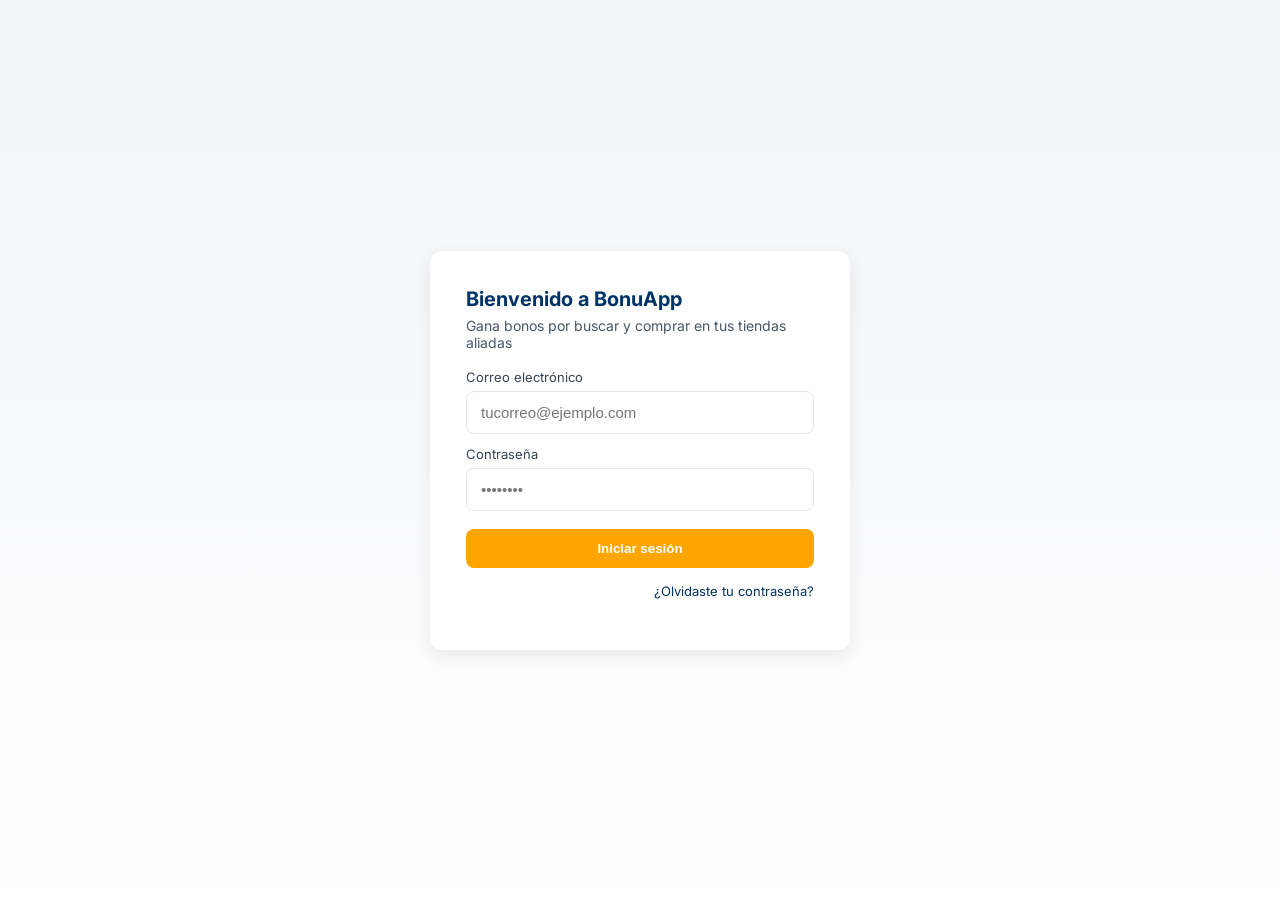
<file: index.html>
<!doctype html>
<html lang="es">
<head>
  <meta charset="utf-8" />
  <meta name="viewport" content="width=device-width,initial-scale=1" />
  <title>BonuApp - Iniciar sesión</title>
  <link rel="stylesheet" href="css/styles.css">
  <link href="https://fonts.googleapis.com/css2?family=Inter:wght@300;400;600;700&display=swap" rel="stylesheet">
</head>
<body>
  <main class="page">
    <section class="card" role="main" aria-labelledby="login-title">
      <h1 id="login-title" class="title">Bienvenido a BonuApp</h1>
      <p class="subtitle">Gana bonos por buscar y comprar en tus tiendas aliadas</p>

      <form id="loginForm" class="form" novalidate>
        <label for="email" class="label">Correo electrónico</label>
        <input id="email" type="email" name="email" class="input" placeholder="tucorreo@ejemplo.com" required aria-required="true">

        <label for="password" class="label">Contraseña</label>
        <input id="password" type="password" name="password" class="input" placeholder="••••••••" required aria-required="true">

        <button type="submit" class="btn-primary">Iniciar sesión</button>

        <div class="links">
          <a href="#" class="link">¿Olvidaste tu contraseña?</a>
        </div>

        <div id="msg" class="msg" aria-live="polite"></div>
      </form>
    </section>
  </main>

  <script>
    // Validación simple demo
    const form = document.getElementById('loginForm');
    const msg = document.getElementById('msg');
    form.addEventListener('submit', (e)=>{
      e.preventDefault();
      const email = form.email.value.trim();
      const pwd = form.password.value.trim();
      if(!email || !pwd){
        msg.textContent = 'Por favor completa todos los campos.';
        msg.className = 'msg error';
        form.email.focus();
        return;
      }
      // demo success
      msg.textContent = '¡Acceso correcto! (demo)';
      msg.className = 'msg success';
    });
  </script>
</body>
</html>
</file>
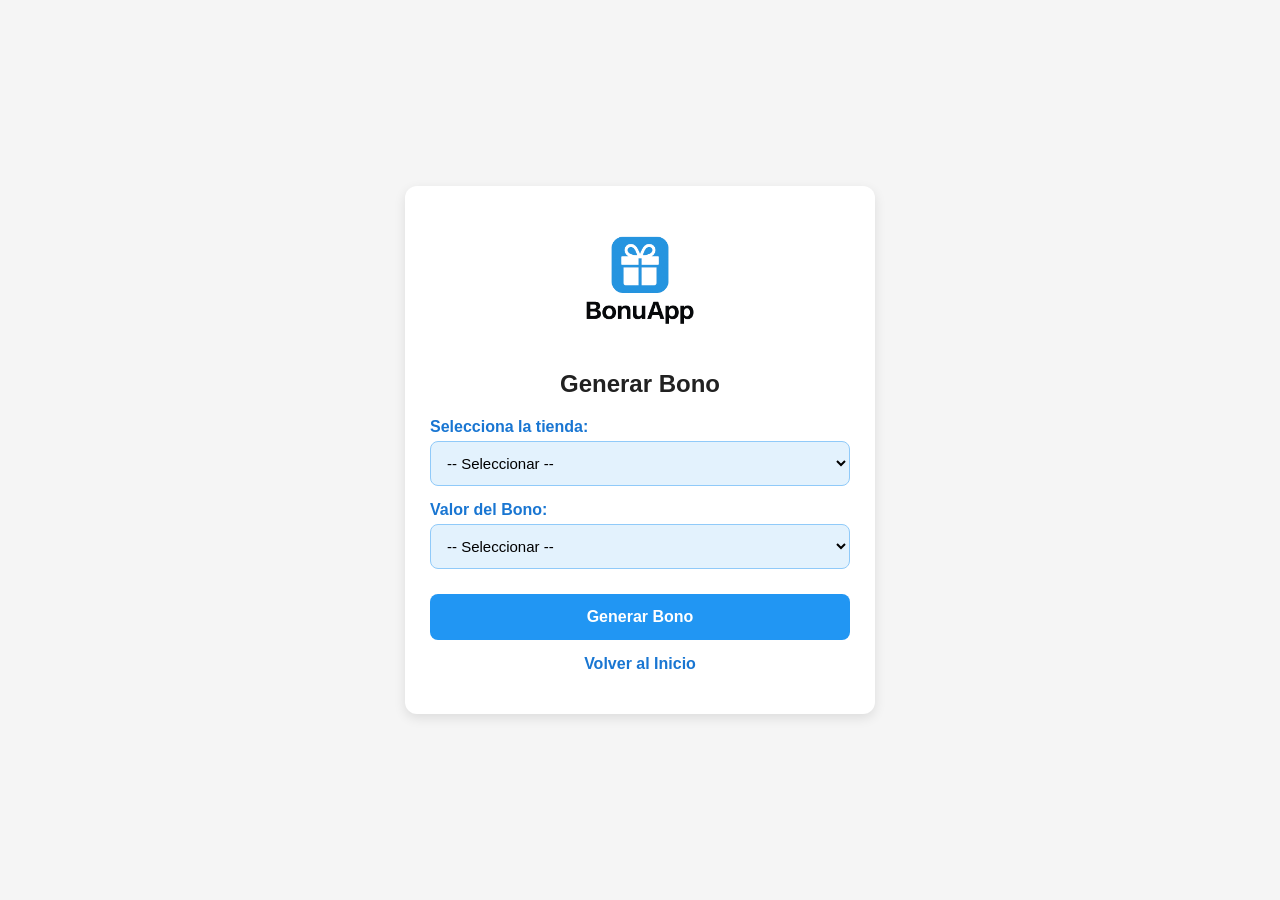
<file: bono.html>
<!DOCTYPE html>
<html lang="es">
<head>
    <meta charset="UTF-8">
    <title>BonuApp - Generar Bono</title>
    <link rel="stylesheet" href="css/estilos.css">

    <style>
        body {
            font-family: Arial, Helvetica, sans-serif;
            background: #F5F5F5;
            margin: 0;
            padding: 0;
        }

        .container {
            width: 90%;
            max-width: 420px;
            background: white;
            margin: 40px auto;
            padding: 25px;
            border-radius: 12px;
            text-align: center;
            box-shadow: 0 4px 12px rgba(0,0,0,0.1);
        }

        .logo {
            display: block;
            margin: 0 auto 15px;
            width: 140px;
        }

        h2 {
            color: #212121;
            margin-bottom: 20px;
        }

        label {
            display: block;
            text-align: left;
            font-weight: bold;
            margin-bottom: 5px;
            color: #1976D2;
        }

        select {
            width: 100%;
            padding: 12px;
            margin-bottom: 15px;
            border: 1px solid #90CAF9;
            border-radius: 8px;
            background: #E3F2FD;
            font-size: 15px;
            outline: none;
        }

        select:focus {
            border-color: #2196F3;
            box-shadow: 0 0 4px rgba(33,150,243,0.4);
        }

        button {
            width: 100%;
            padding: 14px;
            background: #2196F3;
            color: white;
            border: none;
            border-radius: 8px;
            font-size: 16px;
            cursor: pointer;
            margin-top: 10px;
        }

        button:hover {
            background: #1976D2;
        }

        .bono-box {
            background: #E3F2FD;
            padding: 20px;
            border-radius: 8px;
            border: 1px solid #2196F3;
            margin-top: 20px;
            display: none;
            animation: fadeIn 0.4s ease;
        }

        @keyframes fadeIn {
            from {opacity: 0;}
            to {opacity: 1;}
        }

        a {
            color: #1976D2;
            text-decoration: none;
            font-weight: bold;
        }

        a:hover {
            text-decoration: underline;
        }
    </style>
</head>

<body>

    <div class="container">

        <img src="img/logoBonuApp.webp" class="logo">

        <h2>Generar Bono</h2>

        <form id="formBono">
            <label>Selecciona la tienda:</label>
            <select id="tienda" required>
                <option value="">-- Seleccionar --</option>
                <option value="Éxito">Éxito</option>
                <option value="Ara">Ara</option>
                <option value="D1">D1</option>
                <option value="Adidas">Adidas</option>
                <option value="Stop">Stop</option>
            </select>

            <label>Valor del Bono:</label>
            <select id="valor" required>
                <option value="">-- Seleccionar --</option>
                <option value="5.000">5.000</option>
                <option value="10.000">10.000</option>
                <option value="20.000">20.000</option>
                <option value="50.000">50.000</option>
            </select>

            <button type="button" onclick="generarBono()">Generar Bono</button>
        </form>

        <div class="bono-box" id="resultado">
            <h3>Bono Generado</h3>
            <p id="textoBono"></p>
        </div>

        <p style="margin-top:15px;">
            <a href="index.html">Volver al Inicio</a>
        </p>

    </div>

    <script>
        function generarBono() {
            const tienda = document.getElementById("tienda").value;
            const valor = document.getElementById("valor").value;

            if (tienda === "" || valor === "") {
                alert("Por favor selecciona todos los campos");
                return;
            }

            const codigo = "BONU-" + Math.floor(100000 + Math.random() * 900000);

            document.getElementById("textoBono").innerHTML =
                "Tienda: <b>" + tienda + "</b><br>" +
                "Valor: <b>$" + valor + "</b><br>" +
                "Código del bono: <b>" + codigo + "</b>";

            document.getElementById("resultado").style.display = "block";
        }
    </script>

</body>
</html>
</file>
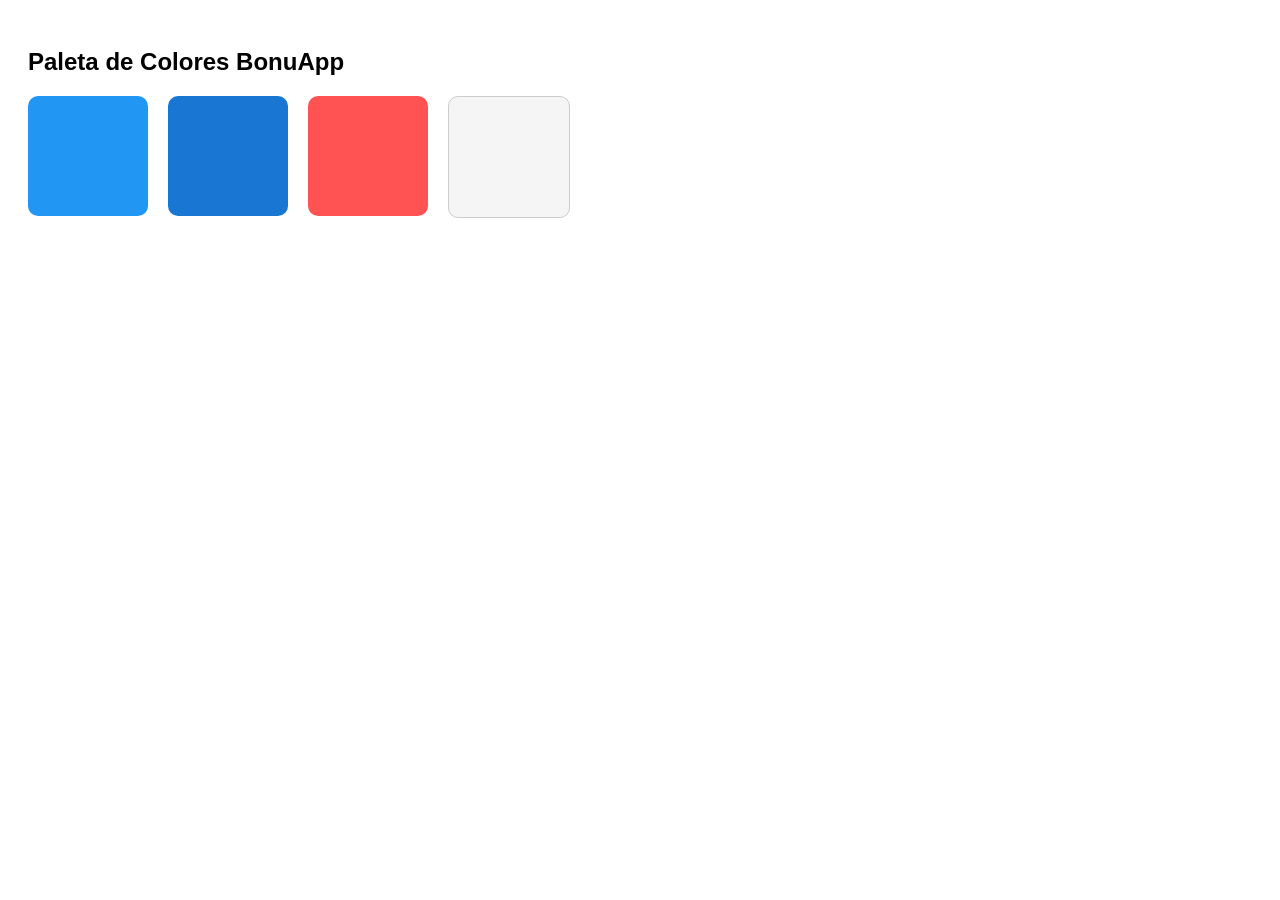
<file: palete.html>
<!DOCTYPE html>
<html lang="es">
<head>
    <meta charset="UTF-8">
    <title>Paleta de colores - BonuApp</title>
</head>

<body style="font-family: Arial; padding:20px;">

    <h2>Paleta de Colores BonuApp</h2>

    <div style="display:flex; gap:20px;">

        <div style="background:#2196F3; width:120px; height:120px; border-radius:10px;"></div>
        <div style="background:#1976D2; width:120px; height:120px; border-radius:10px;"></div>
        <div style="background:#FF5252; width:120px; height:120px; border-radius:10px;"></div>
        <div style="background:#F5F5F5; width:120px; height:120px; border-radius:10px; border:1px solid #ccc;"></div>

    </div>

</body>
</html>
</file>
<file: css/styles.css>
:root{
  --blue:#003366;
  --orange:#FFA500;
  --white:#ffffff;
  --gray:#F2F4F7;
  --text:#1f2933;
  --radius:12px;
  --maxw:420px;
  font-family: 'Inter', system-ui, -apple-system, 'Segoe UI', Roboto, 'Helvetica Neue', Arial;
}

*{box-sizing:border-box}
body{
  margin:0;
  background:linear-gradient(180deg,var(--gray), #ffffff);
  color:var(--text);
  -webkit-font-smoothing:antialiased;
  -moz-osx-font-smoothing:grayscale;
  min-height:100vh;
  display:flex;
  align-items:center;
  justify-content:center;
  padding:24px;
}

.page{ width:100%; max-width:var(--maxw) }

.card{
  background:var(--white);
  border-radius:var(--radius);
  padding:28px;
  box-shadow: 0 6px 18px rgba(0,0,0,0.08);
}

.title{
  margin:0 0 6px 0;
  color:var(--blue);
  font-size:20px;
  font-weight:700;
}

.subtitle{
  margin:0 0 18px 0;
  color:#4b5563;
  font-size:14px;
}

.label{
  display:block;
  margin-top:12px;
  margin-bottom:6px;
  font-size:13px;
  color:#374151;
}

.input{
  width:100%;
  padding:12px 14px;
  border:1px solid #e5e7eb;
  border-radius:8px;
  font-size:15px;
  background:#fff;
}

.btn-primary{
  margin-top:18px;
  width:100%;
  padding:12px;
  background:var(--orange);
  color:var(--white);
  border:none;
  border-radius:8px;
  font-weight:600;
  cursor:pointer;
  transition:transform .12s ease, box-shadow .12s ease;
}

.btn-primary:focus{ outline:3px solid rgba(255,165,0,0.18) }
.btn-primary:hover{ transform:translateY(-2px) }

.links{ margin-top:12px; text-align:right; }
.link{ color:var(--blue); font-size:13px; text-decoration:none }
.link:hover{text-decoration:underline}

.msg{ margin-top:14px; font-size:14px }
.msg.error{ color:#b91c1c }
.msg.success{ color:#065f46 }

/* responsive */
@media(min-width:720px){
  body{ padding:40px }
  .card{ padding:36px; }
}

<?xml version="1.0" encoding="utf-8"?>
<androidx.constraintlayout.widget.ConstraintLayout 
xmlns:android="http://schemas.android.com/apk/res/android"
xmlns:app="http://schemas.android.com/apk/res-auto"
xmlns:tools="http://schemas.android.com/tools"
android:layout_width="match_parent"
android:layout_height="match_parent"
tools:context=".SplashActivity"
android:background="#FFFFFF">

<ImageView
    android:id="@+id/logo"
    android:layout_width="200dp"
    android:layout_height="200dp"
    android:src="@drawable/logo_bonuapp"
    app:layout_constraintTop_toTopOf="parent"
    app:layout_constraintBottom_toBottomOf="parent"
    app:layout_constraintStart_toStartOf="parent"
    app:layout_constraintEnd_toEndOf="parent"/>

<TextView
    android:id="@+id/titulo"
    android:layout_width="wrap_content"
    android:layout_height="wrap_content"
    android:text="BonuApp"
    android:textSize="28sp"
    android:textStyle="bold"
    android:textColor="#2E7D32"
    app:layout_constraintTop_toBottomOf="@id/logo"
    app:layout_constraintStart_toStartOf="parent"
    app:layout_constraintEnd_toEndOf="parent"/>

</androidx.constraintlayout.widget.ConstraintLayout>
</file>
<file: css/estilos.css>
body {
    font-family: Arial, sans-serif;
    background: linear-gradient(135deg, #1976D2, #42A5F5);
    display: flex;
    justify-content: center;
    align-items: center;
    height: 100vh;
    margin: 0;
}

.container {
    background: white;
    padding: 30px;
    border-radius: 12px;
    width: 300px;
    text-align: center;
    box-shadow: 0 5px 15px rgba(0,0,0,0.2);
}

.logo {
    width: 150px;
    margin-bottom: 15px;
}

input {
    width: 100%;
    padding: 10px;
    margin: 8px 0;
    border-radius: 6px;
    border: 1px solid #ccc;
}

button {
    width: 100%;
    padding: 10px;
    background: #1976D2;
    color: white;
    border: none;
    border-radius: 6px;
    cursor: pointer;
    font-weight: bold;
}

button:hover {
    background: #125aa0;
}

.registro-texto {
    text-align: center;
    margin-top: 15px;
}

.link-registro {
    color: #1976D2;
    font-weight: bold;
    text-decoration: none;
}

.link-registro:hover {
    text-decoration: underline;
}
/* --- Nuevos estilos para el formulario optimizado --- */
.form-footer {
    text-align: center;
    margin-top: 15px;
}

.login-link {
    color: #1976D2;
    font-weight: bold;
    text-decoration: none;
}

/* Oculta las etiquetas label para mantener tu diseño limpio */
.form-group label {
    display: none;
}
/* Estilo para el mensaje de error de contraseñas */
.error-texto {
    color: #D32F2F; /* Rojo de advertencia */
    font-size: 14px;
    text-align: center;
    margin-top: -5px;
    margin-bottom: 10px;
    font-weight: bold;
}
</file>
